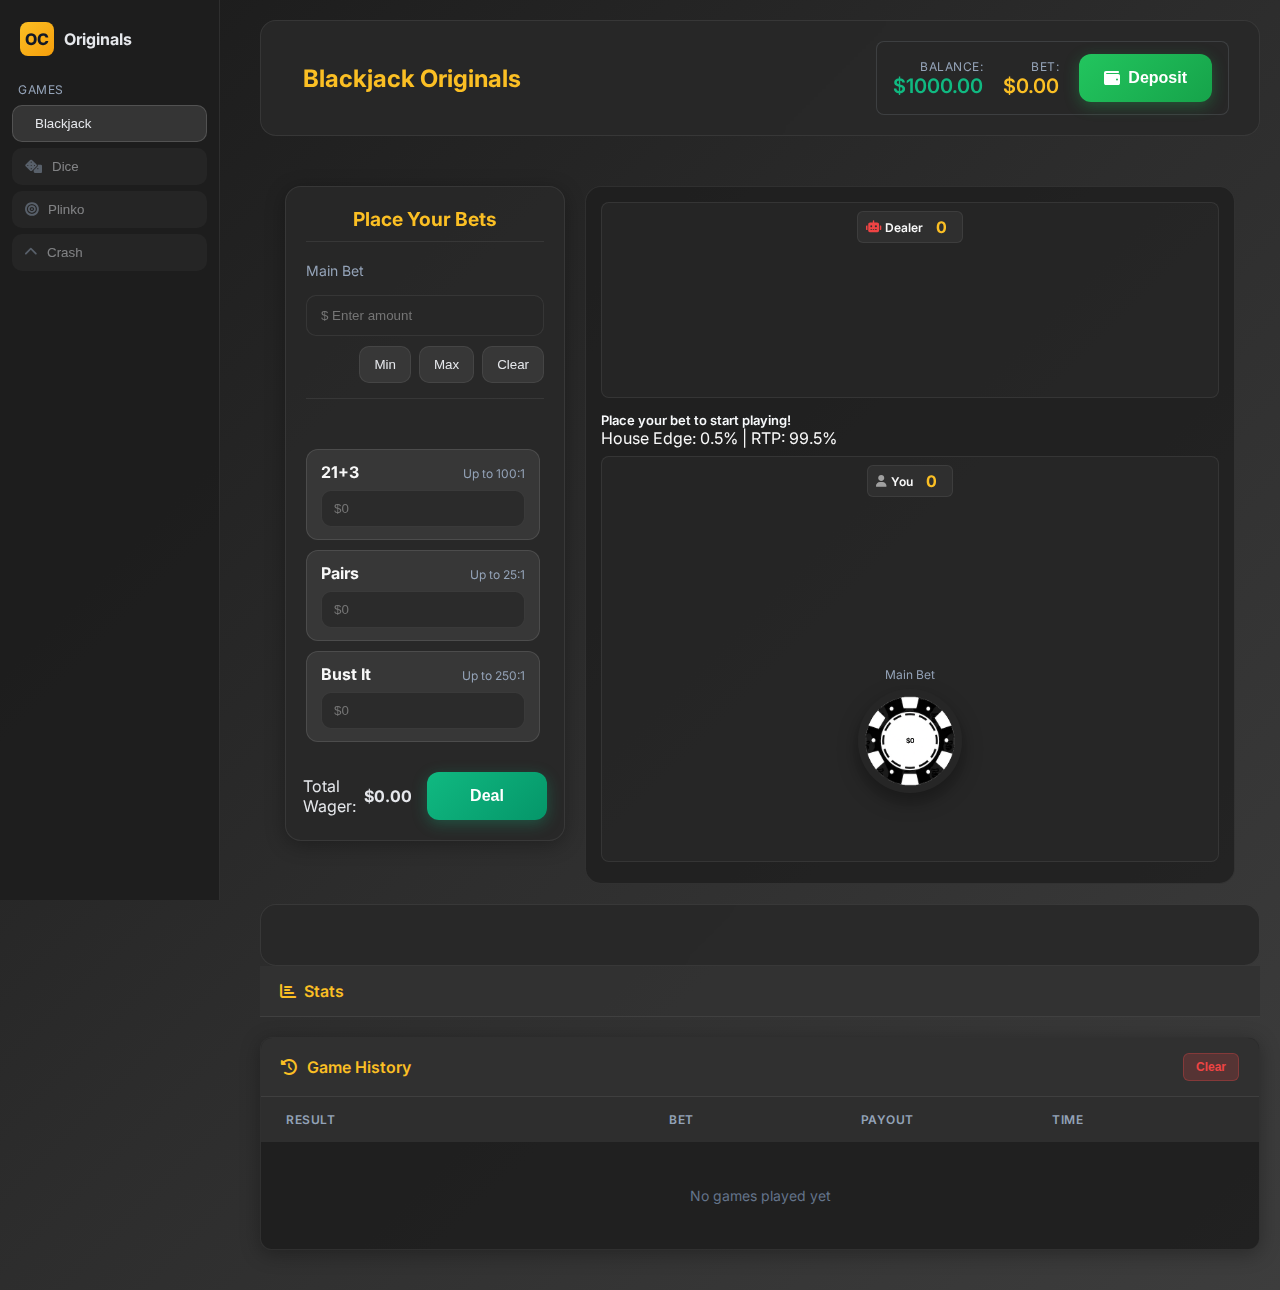
<file: index.html>
<!DOCTYPE html>
<html lang="en">
<head>
    <meta charset="UTF-8">
    <meta name="viewport" content="width=device-width, initial-scale=1.0">
    <title>Originals BlackJack Casino - 0.5% House Edge</title>
    <link rel="stylesheet" href="styles.css">
    <link href="https://fonts.googleapis.com/css2?family=Inter:wght@300;400;500;600;700&display=swap" rel="stylesheet">
    <link rel="stylesheet" href="https://cdnjs.cloudflare.com/ajax/libs/font-awesome/6.0.0/css/all.min.css">
</head>
<body>
    <!-- Left Sidebar -->
    <aside class="left-sidebar">
        <div class="sidebar-header">
            <div class="sidebar-logo">OC</div>
            <div class="sidebar-title">Originals</div>
        </div>
        <nav class="sidebar-nav">
            <div class="sidebar-section">Games</div>
            <button class="sidebar-item active">
                <i class="fas fa-cards-blank"></i>
                <span>Blackjack</span>
            </button>
            <button class="sidebar-item disabled" title="Coming soon">
                <i class="fas fa-dice"></i>
                <span>Dice</span>
            </button>
            <button class="sidebar-item disabled" title="Coming soon">
                <i class="fas fa-bullseye"></i>
                <span>Plinko</span>
            </button>
            <button class="sidebar-item disabled" title="Coming soon">
                <i class="fas fa-chevron-up"></i>
                <span>Crash</span>
            </button>
        </nav>
    </aside>
    <div class="casino-container with-sidebar">
        <!-- Header -->
        <header class="casino-header">
            <div class="logo">
                <i class="fas fa-spade-s"></i>
                <span>Blackjack Originals</span>
            </div>
            <div class="balance-display">
                <div class="balance-item">
                    <span class="balance-label">Balance:</span>
                    <span class="balance-amount" id="balance">$1000.00</span>
                    <span class="balance-flash" id="balanceFlash"></span>
                </div>
                <div class="balance-item">
                    <span class="balance-label">Bet:</span>
                    <span class="bet-amount" id="currentBet">$0.00</span>
                </div>
                <div class="balance-actions">
                    <button class="action-btn deposit-btn" id="depositBtn">
                        <i class="fas fa-wallet"></i> Deposit
                    </button>
                </div>
            </div>
        </header>

        <!-- Main Game Layout -->
        <div class="game-layout">
            <!-- Left Side - Betting Panel -->
            <div class="betting-panel">
                <h3 class="panel-title">Place Your Bets</h3>
                <div class="betting-panel-content">
                    <div class="betting-controls" id="bettingControls">
                    <div class="bet-input-row">
                        <label for="mainBetInput">Main Bet</label>
                        <div class="bet-input-wrap">
                            <input type="number" id="mainBetInput" min="1" step="1" placeholder="$ Enter amount" />
                            <div class="bet-quick">
                                <button class="quick-btn" id="betMin">Min</button>
                                <button class="quick-btn" id="betMax">Max</button>
                                <button class="quick-btn" id="clearBet">Clear</button>
                            </div>
                        </div>
                    </div>
                    <div class="sidebets">
                        <div class="sidebet-item">
                            <div class="sidebet-info">
                                <div class="sidebet-name">21+3</div>
                                <div class="sidebet-odds">Up to 100:1</div>
                            </div>
                            <input type="number" id="bet21" min="0" step="1" placeholder="$0" />
                        </div>
                        <div class="sidebet-item">
                            <div class="sidebet-info">
                                <div class="sidebet-name">Pairs</div>
                                <div class="sidebet-odds">Up to 25:1</div>
                            </div>
                            <input type="number" id="betPairs" min="0" step="1" placeholder="$0" />
                        </div>
                        <div class="sidebet-item">
                            <div class="sidebet-info">
                                <div class="sidebet-name">Bust It</div>
                                <div class="sidebet-odds">Up to 250:1</div>
                            </div>
                            <input type="number" id="betBust" min="0" step="1" placeholder="$0" />
                        </div>
                    </div>
                    <div class="bet-actions">
                        <div class="bet-summary">
                            <span>Total Wager:</span>
                            <strong id="totalWagerDisplay">$0.00</strong>
                        </div>
                        <button class="action-btn deal-btn" id="dealBtn">Deal</button>
                    </div>
                </div>
                </div>
            </div>

            <!-- Center - Game Area -->
            <main class="game-area">
                <!-- Dealer Section -->
                <section class="dealer-section">
                    <div class="dealer-info">
                        <h3><i class="fas fa-robot"></i> Dealer</h3>
                        <div class="hand-value" id="dealerValue">0</div>
                    </div>
                    <div class="cards-container" id="dealerCards">
                        <!-- Dealer cards will be added here -->
                    </div>
                </section>

                <!-- Game Status -->
                <div class="game-status" id="gameStatus">
                    <div class="status-message">Place your bet to start playing!</div>
                    <div class="house-edge-info">House Edge: 0.5% | RTP: 99.5%</div>
                </div>

                <!-- Player Section -->
                <section class="player-section">
                    <div class="player-info">
                        <h3><i class="fas fa-user"></i> You</h3>
                        <div class="hand-value" id="playerValue">0</div>
                    </div>
                    <div class="cards-container" id="playerCards">
                        <!-- Player cards will be added here -->
                    </div>
                    <!-- Main Bet Chip -->
                    <div class="main-chip-area">
                        <div class="chip-spot">
                            <div class="chip-label">Main Bet</div>
                            <div class="chip chip-main" id="chipMain"><span class="chip-amount" id="chipMainAmt">$0</span></div>
                        </div>
                        <!-- Side Bet Win Notification -->
                        <div class="sidebet-notification" id="sidebetNotification">
                            <span id="sidebetText">Perfect Pair: 25:1</span>
                        </div>
                    </div>
                </section>
            </main>
        </div>

        <!-- Controls -->
        <div class="controls-section">

            <!-- Game Controls -->
            <div class="game-controls" id="gameControls" style="display: none;">
                <button class="action-btn hit-btn" id="hitBtn">
                    <i class="fas fa-plus"></i> Hit
                </button>
                <button class="action-btn stand-btn" id="standBtn">
                    <i class="fas fa-hand-paper"></i> Stand
                </button>
                <button class="action-btn double-btn" id="doubleBtn">
                    <i class="fas fa-coins"></i> Double Down
                </button>
                <button class="action-btn split-btn" id="splitBtn">
                    <i class="fas fa-expand-arrows-alt"></i> Split
                </button>
            </div>

            <!-- New Game Button -->
            <div class="new-game-section" id="newGameSection" style="display: none;">
                <button class="action-btn new-game-btn" id="newGameBtn">
                    <i class="fas fa-redo"></i> New Game
                </button>
            </div>
        </div>

        <!-- Statistics Panel -->
        <div class="stats-panel">
            <div class="stats-toggle" id="statsToggle">
                <i class="fas fa-chart-bar"></i> Stats
            </div>
            <div class="stats-content" id="statsContent">
                <div class="stat-item">
                    <span class="stat-label">Games Played:</span>
                    <span class="stat-value" id="gamesPlayed">0</span>
                </div>
                <div class="stat-item">
                    <span class="stat-label">Games Won:</span>
                    <span class="stat-value" id="gamesWon">0</span>
                </div>
                <div class="stat-item">
                    <span class="stat-label">Win Rate:</span>
                    <span class="stat-value" id="winRate">0%</span>
                </div>
                <div class="stat-item">
                    <span class="stat-label">Total Wagered:</span>
                    <span class="stat-value" id="totalWagered">$0.00</span>
                </div>
                <div class="stat-item">
                    <span class="stat-label">Net Profit:</span>
                    <span class="stat-value" id="netProfit">$0.00</span>
                </div>
            </div>
        </div>

        <!-- Game History Panel -->
        <div class="game-history-container">
            <div class="history-header">
                <h3><i class="fas fa-history"></i> Game History</h3>
                <button class="clear-history" id="clearHistory">Clear</button>
            </div>
            <div class="history-table">
                <div class="history-header-row">
                    <div class="history-col result">Result</div>
                    <div class="history-col bet">Bet</div>
                    <div class="history-col payout">Payout</div>
                    <div class="history-col time">Time</div>
                </div>
                <div class="history-list" id="historyList">
                    <div class="history-empty">No games played yet</div>
                </div>
            </div>
        </div>
        
        <!-- Deposit Modal -->
        <div class="modal-overlay" id="depositModal" style="display: none;">
            <div class="modal">
                <div class="modal-header">
                    <h3><i class="fas fa-coins"></i> Deposit Crypto</h3>
                    <button class="modal-close" id="depositClose" aria-label="Close">
                        <i class="fas fa-times"></i>
                    </button>
                </div>
                <div class="modal-body">
                    <div class="provider-grid">
                        <div class="provider-card" data-coin="USDT">
                            <div class="provider-icon">💵</div>
                            <div class="provider-name">USDT (TRC20)</div>
                        </div>
                        <div class="provider-card" data-coin="BTC">
                            <div class="provider-icon">₿</div>
                            <div class="provider-name">Bitcoin</div>
                        </div>
                        <div class="provider-card" data-coin="ETH">
                            <div class="provider-icon">◆</div>
                            <div class="provider-name">Ethereum</div>
                        </div>
                    </div>
                    <div class="deposit-details">
                        <div class="deposit-row">
                            <label>Selected Asset</label>
                            <div id="selectedAsset">USDT (TRC20)</div>
                        </div>
                        <div class="deposit-row">
                            <label>Deposit Address</label>
                            <div class="address-row">
                                <input type="text" id="depositAddress" readonly value="TRX-TEST-ADDRESS-1234-ABCD" />
                                <button id="copyAddress" class="copy-btn"><i class="fas fa-copy"></i></button>
                            </div>
                            <div class="address-hint">Send only the selected asset to this address. Sending other assets may result in loss of funds.</div>
                        </div>
                        <div class="deposit-row">
                            <label>Simulate Credit (for testing)</label>
                            <div class="simulate-row">
                                <input type="number" id="simulateAmount" min="1" step="1" placeholder="Enter USD amount" />
                                <button id="simulateCredit" class="action-btn deal-btn">Credit Balance</button>
                            </div>
                        </div>
                    </div>
                    <div class="modal-note">To integrate a real provider (e.g., Coinbase Commerce, NowPayments, or Circle), connect their API here to credit deposits automatically.</div>
                </div>
            </div>
    </div>

    <!-- Audio Elements -->
    <audio id="shuffleSound" preload="auto"></audio>
    <audio id="cardSound" preload="auto"></audio>
    <audio id="winSound" preload="auto"></audio>
    <audio id="chipSound" preload="auto"></audio>

    <script src="blackjack.js"></script>
</body>
</html>
</file>
<file: styles.css>
/* Reset and Base Styles */
* {
    margin: 0;
    padding: 0;
    box-sizing: border-box;
}

/* Bet Chips Rail */
/* Main chip area */
.main-chip-area {
    display: flex;
    flex-direction: column;
    align-items: center;
    gap: 16px;
    margin-top: 20px;
}

.chip-spot {
    display: flex;
    flex-direction: column;
    align-items: center;
    gap: 8px;
}

.chip-label {
    font-size: 12px;
    color: #94a3b8;
    line-height: 1;
}

.chip {
    width: 104px;
    height: 104px;
    border-radius: 50%;
    display: flex;
    align-items: center;
    justify-content: center;
    color: #e5e7eb;
    font-weight: 800;
    border: none;
    box-shadow: 0 8px 20px rgba(0,0,0,0.35);
    background-image: url('blackchip.png');
    background-size: 100% 100%;
    background-position: center;
    background-repeat: no-repeat;
    padding: 0;
    text-align: center;
    position: relative;
    transition: transform 0.2s ease, box-shadow 0.2s ease;
}

/* Responsive chip sizes */
@media (max-width: 768px) {
    .chip {
        width: 90px;
        height: 90px;
    }
}

@media (max-width: 480px) {
    .chip {
        width: 80px;
        height: 80px;
    }
    
    .chip .chip-amount {
        position: absolute;
        top: 42%;
        left: 50%;
        transform: translate(-50%, -50%) scale(0.7);
        color: #000000;
        font-weight: 900;
        text-align: center;
        word-break: break-word;
        line-height: 1.1;
        max-width: 90%;
        font-size: 0.85rem;
        text-shadow: 1px 1px 3px rgba(255,255,255,0.9);
        pointer-events: none;
    }
}

.chip.inactive {
    background-image: none !important;
    background: radial-gradient(circle at 30% 30%, #111827, #0b1220) !important;
    color: #374151 !important;
    border: 8px double rgba(148,163,184,0.25) !important;
}

/* Side bet notification bar */
.sidebet-notification {
    background: linear-gradient(135deg, #10b981, #059669);
    color: white;
    padding: 12px 24px;
    border-radius: 12px;
    font-weight: 700;
    font-size: 16px;
    box-shadow: 0 6px 20px rgba(16, 185, 129, 0.3);
    transform: translateY(-10px);
    opacity: 0;
    transition: all 0.4s ease;
    min-width: 200px;
    text-align: center;
}

.sidebet-notification.show {
    transform: translateY(0);
    opacity: 1;
}

/* Chip payout animation */
.chip-float {
    position: fixed;
    width: 72px;
    height: 72px;
    border-radius: 50%;
    display: flex;
    align-items: center;
    justify-content: center;
    color: #111827;
    font-weight: 800;
    border: 6px double rgba(255,255,255,0.8);
    box-shadow: 0 10px 25px rgba(0,0,0,0.45);
    z-index: 1200;
    transition: transform 0.8s ease, opacity 0.8s ease;
}

.chip-float.black { 
    background-image: url('blackchip.png');
    background-size: cover;
    background-position: center;
    background-repeat: no-repeat;
    color: #e5e7eb; 
}
.chip-float.red { background: radial-gradient(circle at 30% 30%, #ef4444, #991b1b); color: #ffe4e6; }

/* Chip paid glow */
.chip-paid {
    box-shadow: 0 0 0 0 rgba(34,197,94,0.5), 0 0 18px rgba(34,197,94,0.35) !important;
    transition: box-shadow 0.4s ease;
}

/* Chip stack pop animation */
.chip-pop {
    position: absolute;
    width: 36px;
    height: 36px;
    border-radius: 50%;
    border: 4px double rgba(255,255,255,0.8);
    box-shadow: 0 6px 16px rgba(0,0,0,0.35);
    top: 50%; left: 50%; transform: translate(-50%, -50%);
    opacity: 0;
}
.chip-pop.black { background: radial-gradient(circle at 30% 30%, #0b0b0b, #222); }
.chip-pop.red { background: radial-gradient(circle at 30% 30%, #ef4444, #991b1b); }

@keyframes chipPop {
    0% { transform: translate(-50%, -20%) scale(0.7); opacity: 0; }
    40% { opacity: 1; }
    100% { transform: translate(-50%, -80%) scale(1.1); opacity: 0; }
}

.chip-pop.animate { animation: chipPop 500ms ease-out forwards; }

/* Balance flash */
.balance-flash {
    position: absolute;
    right: 0;
    top: 100%;
    transform: translateY(6px);
    background: rgba(16,185,129,0.15);
    color: #10b981;
    padding: 4px 8px;
    border-radius: 8px;
    font-weight: 700;
    font-size: 12px;
    opacity: 0;
    transition: opacity 0.3s ease, transform 0.3s ease;
}

.balance-flash.show {
    opacity: 1;
    transform: translateY(0);
}

/* Split hands styling */
.split-hand {
    display: inline-flex;
    flex-direction: column;
    margin: 0 15px;
    padding: 12px;
    border-radius: 12px;
    border: 2px solid transparent;
    transition: all 0.3s ease;
    gap: 8px;
    align-items: center;
}

.split-hand.active {
    border-color: #fbbf24;
    background: rgba(251, 191, 36, 0.1);
}

.split-label {
    text-align: center;
    font-size: 12px;
    color: #94a3b8;
    margin-bottom: 8px;
    font-weight: 600;
}

body {
    font-family: 'Inter', sans-serif;
    background: linear-gradient(135deg, #1a1a1a 0%, #2d2d2d 50%, #3d3d3d 100%);
    color: #f8f8f8;
    min-height: 100vh;
    overflow-x: hidden;
}

/* Casino Container */
.casino-container {
    max-width: 1400px;
    margin: 0 auto;
    padding: 20px;
    min-height: 100vh;
    display: flex;
    flex-direction: column;
}

.casino-container.with-sidebar {
    margin-left: 240px;
}

/* Left Sidebar */
.left-sidebar {
    position: fixed;
    top: 0;
    left: 0;
    width: 220px;
    height: 100vh;
    background: rgba(30, 30, 30, 0.95);
    border-right: 1px solid rgba(200, 200, 200, 0.1);
    padding: 16px 12px;
    display: flex;
    flex-direction: column;
    gap: 12px;
    z-index: 100;
}

.sidebar-header {
    display: flex;
    align-items: center;
    gap: 10px;
    padding: 6px 8px;
}

.sidebar-logo {
    width: 34px;
    height: 34px;
    border-radius: 8px;
    background: linear-gradient(135deg, #fbbf24, #f59e0b);
    color: #111827;
    display: flex;
    align-items: center;
    justify-content: center;
    font-weight: 800;
}

.sidebar-title {
    font-weight: 700;
    color: #e5e7eb;
}

.sidebar-nav {
    display: flex;
    flex-direction: column;
    gap: 6px;
}

.sidebar-section {
    color: #94a3b8;
    font-size: 12px;
    text-transform: uppercase;
    letter-spacing: 0.6px;
    margin: 8px 6px 2px;
}

.sidebar-item {
    display: flex;
    align-items: center;
    gap: 10px;
    padding: 10px 12px;
    border-radius: 10px;
    border: 1px solid transparent;
    background: rgba(60, 60, 60, 0.5);
    color: #e5e7eb;
    cursor: pointer;
    transition: all 0.2s ease;
}

.sidebar-item i { color: #94a3b8; }
.sidebar-item.active {
    background: rgba(60, 60, 60, 0.8);
    border-color: rgba(200, 200, 200, 0.2);
}
.sidebar-item.disabled { opacity: 0.5; cursor: not-allowed; }
.sidebar-item:hover:not(.disabled) { background: rgba(60, 60, 60, 0.6); }

/* Header */
.casino-header {
    display: flex;
    justify-content: space-between;
    align-items: center;
    padding: 20px 30px;
    background: rgba(40, 40, 40, 0.9);
    border-radius: 16px;
    border: 1px solid rgba(200, 200, 200, 0.1);
    backdrop-filter: blur(10px);
    margin-bottom: 30px;
}

.logo {
display: flex;
align-items: center;
gap: 12px;
font-size: 24px;
font-weight: 700;
color: #fbbf24;
}

.logo i {
font-size: 28px;
color: #ef4444;
}

.status-display {
    text-align: center;
    padding: 6px 12px;
    background: rgba(50, 50, 50, 0.9);
    border-radius: 6px;
    border: 1px solid rgba(200, 200, 200, 0.1);
    margin: 6px 0;
    min-height: 35px;
    display: flex;
    align-items: center;
    justify-content: center;
}

.status-message {
    font-size: 13px;
    font-weight: 600;
    color: #f8fafc;
}

/* Tab Navigation */
.tab-navigation {
    display: flex;
    background: rgba(55, 65, 81, 0.5);
    border-radius: 6px;
    padding: 2px;
    margin-bottom: 20px;
}

.tab-btn {
    flex: 1;
    padding: 10px 16px;
    background: transparent;
    border: none;
    color: #94a3b8;
    font-size: 14px;
    font-weight: 500;
    cursor: pointer;
    border-radius: 4px;
    transition: all 0.2s ease;
}

.tab-btn:hover {
    background: rgba(75, 85, 99, 0.3);
    color: #d1d5db;
}

.tab-btn.active {
    background: #3b82f6;
    color: white;
    box-shadow: 0 2px 4px rgba(59, 130, 246, 0.3);
}

/* Tab Content */
.tab-content {
    min-height: 300px;
}

.tab-pane {
    display: none;
    animation: fadeIn 0.3s ease;
}

.tab-pane.active {
    display: block;
}

@keyframes fadeIn {
    from {
        opacity: 0;
        transform: translateY(10px);
    }
    to {
        opacity: 1;
        transform: translateY(0);
    }
}

/* Balance Display Container */
.balance-display {
    background: rgba(40, 40, 40, 0.9);
    padding: 12px 16px;
    border-radius: 8px;
    border: 1px solid rgba(156, 163, 175, 0.2);
    display: flex;
    align-items: center;
    gap: 20px;
    flex-wrap: wrap;
}

.balance-item {
    display: flex;
    flex-direction: column;
    align-items: flex-end;
}

.balance-label {
    font-size: 12px;
    color: #94a3b8;
    text-transform: uppercase;
    letter-spacing: 0.5px;
}

.balance-amount, .bet-amount {
    font-size: 20px;
    font-weight: 600;
    color: #10b981;
}

.bet-amount {
    color: #fbbf24;
}

/* Game Layout */
.game-layout {
    display: grid;
    grid-template-columns: 280px 1fr;
    gap: 20px;
    margin: 20px 0;
    max-width: 1800px;
    margin-left: auto;
    margin-right: auto;
    align-items: start;
    width: 95%;
}

.game-layout.betting-panel-content {
    flex: 1;
    display: flex;
    flex-direction: column;
    min-height: 0;
}

.betting-panel-content::-webkit-scrollbar {
    width: 6px;
}

.betting-panel-content::-webkit-scrollbar-track {
    background: transparent;
    border-radius: 3px;
}

.betting-panel-content::-webkit-scrollbar-thumb {
    background-color: rgba(200, 200, 200, 0.3);
    border-radius: 3px;
}

.sidebets {
    display: flex;
    flex-direction: column;
    gap: 10px;
    margin: 10px 0;
    padding-right: 4px;
}

/* Betting Panel */
.betting-panel {
    background: rgba(40, 40, 40, 0.95);
    border-radius: 16px;
    padding: 20px;
    border: 1px solid rgba(200, 200, 200, 0.1);
    position: sticky;
    top: 20px;
    width: 280px;
    display: flex;
    flex-direction: column;
    box-shadow: 0 4px 20px rgba(0, 0, 0, 0.3);
}

.betting-panel .panel-title {
    color: #fbbf24;
    margin-bottom: 20px;
    font-size: 1.2rem;
    text-align: center;
    padding-bottom: 10px;
    border-bottom: 1px solid rgba(200, 200, 200, 0.1);
}

/* Game Area */
.game-area {
    flex: 1;
    display: flex;
    flex-direction: column;
    gap: 8px;
    padding: 15px;
    background: rgba(30, 30, 30, 0.8);
    border-radius: 16px;
    border: 1px solid rgba(200, 200, 200, 0.1);
    min-height: 500px;
    max-height: calc(100vh - 180px);
    width: 100%;
    overflow-y: auto;
    position: relative;
}

/* Dealer and Player Sections */
.dealer-section, .player-section {
    display: flex;
    flex-direction: column;
    align-items: center;
    gap: 6px;
    background: rgba(40, 40, 40, 0.8);
    border-radius: 8px;
    border: 1px solid rgba(200, 200, 200, 0.1);
    padding: 8px;
    margin-bottom: 6px;
    min-height: 160px;
}

.dealer-info, .player-info {
    display: flex;
    align-items: center;
    gap: 6px;
    padding: 4px 8px;
    background: rgba(50, 50, 50, 0.8);
    border-radius: 6px;
    border: 1px solid rgba(200, 200, 200, 0.1);
    min-height: 32px;
}

.dealer-info h3, .player-info h3 {
    font-size: 12px;
    font-weight: 600;
    display: flex;
    align-items: center;
    gap: 4px;
    margin: 0;
}

.dealer-info i {
    color: #ef4444;
}

.player-info i {
    color: #a0a0a0;
}

.hand-value {
    font-size: 16px;
    font-weight: 700;
    color: #fbbf24;
    min-width: 25px;
    text-align: center;
}

/* Cards Container */
.cards-container {
    display: flex;
    gap: 15px;
    min-height: 140px;
    padding: 12px 0;
    flex-wrap: wrap;
    justify-content: center;
    align-items: flex-start;
}

/* Card Styles */
.card {
    width: 75px;
    height: 105px;
    background: #fff;
    border-radius: 6px;
    display: flex;
    flex-direction: column;
    justify-content: space-between;
    padding: 4px;
    box-shadow: 0 4px 15px rgba(0, 0, 0, 0.3);
    position: relative;
    transition: all 0.3s ease;
    border: 1px solid rgba(148, 163, 184, 0.2);
}

.card:hover {
    transform: translateY(-5px);
    box-shadow: 0 12px 35px rgba(0, 0, 0, 0.4);
}

.card.red {
    color: #dc2626;
}

.card.black {
    color: #1f2937;
}

.card-top, .card-bottom {
    display: flex;
    flex-direction: column;
    align-items: center;
    font-weight: 600;
}

.card-bottom {
    transform: rotate(180deg);
}

.card-rank {
    font-size: 12px;
    line-height: 1;
}

.card-suit {
    font-size: 10px;
    line-height: 1;
}

.card-center {
    display: flex;
    align-items: center;
    justify-content: center;
    font-size: 16px;
    flex: 1;
}

.card-back {
    background: linear-gradient(135deg, #1e293b, #334155);
    color: #fbbf24;
    display: flex;
    align-items: center;
    justify-content: center;
    font-size: 14px;
}

/* Controls Section */
.controls-section {
    padding: 30px;
    background: rgba(40, 40, 40, 0.9);
    border-radius: 16px;
    border: 1px solid rgba(200, 200, 200, 0.1);
    backdrop-filter: blur(10px);
}

/* Betting Controls */
.betting-controls {
    display: flex;
    flex-direction: column;
    gap: 20px;
}

.bet-buttons {
    display: flex;
    gap: 12px;
    justify-content: center;
    flex-wrap: wrap;
}

.bet-btn {
    padding: 12px 20px;
    background: linear-gradient(135deg, #fbbf24, #f59e0b);
    color: #1f2937;
    border: none;
    border-radius: 10px;
    font-weight: 600;
    font-size: 14px;
    cursor: pointer;
    transition: all 0.3s ease;
    box-shadow: 0 4px 15px rgba(251, 191, 36, 0.3);
}

.bet-btn:hover {
    transform: translateY(-2px);
    box-shadow: 0 6px 20px rgba(251, 191, 36, 0.4);
}

.bet-btn:active {
    transform: translateY(0);
}

.max-bet {
    background: linear-gradient(135deg, #ef4444, #dc2626);
    color: white;
    box-shadow: 0 4px 15px rgba(239, 68, 68, 0.3);
}

.max-bet:hover {
    box-shadow: 0 6px 20px rgba(239, 68, 68, 0.4);
}

.bet-actions {
    display: flex;
    gap: 15px;
    justify-content: center;
}

/* New betting input styles */
.bet-input-row {
    display: flex;
    flex-direction: column;
    gap: 8px;
    margin-bottom: 20px;
    padding-bottom: 15px;
    border-bottom: 1px solid rgba(200, 200, 200, 0.1);
}

.bet-input-row label {
    display: block;
    margin-bottom: 8px;
    font-size: 14px;
    color: #94a3b8;
}

.bet-input-wrap {
    display: flex;
    flex-direction: column;
    gap: 10px;
}

#mainBetInput {
    width: 100%;
    background: rgba(40, 40, 40, 0.8);
    border: 1px solid rgba(200, 200, 200, 0.1);
    color: #e5e7eb;
    padding: 12px 14px;
    border-radius: 10px;
}

.bet-quick { 
    display: flex; 
    gap: 8px; 
    justify-content: flex-end;
}

.quick-btn {
    padding: 10px 14px;
    background: rgba(60, 60, 60, 0.8);
    border: 1px solid rgba(200, 200, 200, 0.1);
    border-radius: 10px;
    color: #e5e7eb;
    cursor: pointer;
}

.sidebets {
    display: flex;
    flex-direction: column;
    gap: 10px;
    margin: 10px 0;
}

.sidebet-item {
    background: rgba(60, 60, 60, 0.8);
    border: 1px solid rgba(200, 200, 200, 0.15);
    border-radius: 12px;
    padding: 12px 14px;
    display: flex;
    flex-direction: column;
    gap: 8px;
    width: 100%;
    transition: all 0.2s ease;
}

.sidebet-item:hover {
    background: rgba(70, 70, 70, 0.9);
    border-color: rgba(200, 200, 200, 0.2);
}

.sidebet-info { display: flex; justify-content: space-between; align-items: baseline; }

.sidebet-name { font-weight: 700; }

.sidebet-odds { font-size: 12px; color: #94a3b8; }

.sidebet-item input {
    background: rgba(40, 40, 40, 0.8);
    border: 1px solid rgba(200, 200, 200, 0.1);
    color: #e5e7eb;
    padding: 10px 12px;
    border-radius: 10px;
}

.bet-summary { display: flex; align-items: center; gap: 8px; color: #e5e7eb; }

.balance-actions {
    display: flex;
    align-items: center;
}

.deposit-btn {
    background: linear-gradient(135deg, #22c55e, #16a34a);
    color: white;
    box-shadow: 0 4px 15px rgba(34, 197, 94, 0.3);
}

/* Action Buttons */
.action-btn {
    padding: 15px 25px;
    border: none;
    border-radius: 12px;
    font-weight: 600;
    font-size: 16px;
    cursor: pointer;
    transition: all 0.3s ease;
    display: flex;
    align-items: center;
    gap: 8px;
    min-width: 120px;
    justify-content: center;
}

.clear-bet {
    background: linear-gradient(135deg, #6b7280, #4b5563);
    color: white;
    box-shadow: 0 4px 15px rgba(107, 114, 128, 0.3);
}

.deal-btn {
    background: linear-gradient(135deg, #10b981, #059669);
    color: white;
    box-shadow: 0 4px 15px rgba(16, 185, 129, 0.3);
}

.hit-btn {
    background: linear-gradient(135deg, #3b82f6, #2563eb);
    color: white;
    box-shadow: 0 4px 15px rgba(59, 130, 246, 0.3);
}

.stand-btn {
    background: linear-gradient(135deg, #ef4444, #dc2626);
    color: white;
    box-shadow: 0 4px 15px rgba(239, 68, 68, 0.3);
}

.double-btn {
    background: linear-gradient(135deg, #8b5cf6, #7c3aed);
    color: white;
    box-shadow: 0 4px 15px rgba(139, 92, 246, 0.3);
}

.surrender-btn {
    background: linear-gradient(135deg, #f59e0b, #d97706);
    color: white;
    box-shadow: 0 4px 15px rgba(245, 158, 11, 0.3);
}

.new-game-btn {
    background: linear-gradient(135deg, #10b981, #059669);
    color: white;
    box-shadow: 0 4px 15px rgba(16, 185, 129, 0.3);
    font-size: 18px;
    padding: 18px 35px;
}

.action-btn:hover {
    transform: translateY(-2px);
    box-shadow: 0 6px 20px rgba(0, 0, 0, 0.3);
}

.action-btn:active {
    transform: translateY(0);
}

.action-btn:disabled {
    opacity: 0.5;
    cursor: not-allowed;
    transform: none;
}

/* Game Controls within bet-actions container */
.bet-actions .game-controls {
    margin-top: 15px;
    padding-top: 15px;
    border-top: 1px solid rgba(255, 255, 255, 0.1);
    width: 100%;
    justify-content: center;
    gap: 10px;
    flex-wrap: wrap;
    display: none; /* Hidden by default */
    background: rgba(255, 255, 255, 0.05) !important;
    border-radius: 8px !important;
    padding: 15px !important;
    position: relative;
    z-index: 10;
}

.bet-actions .game-controls.show {
    display: flex !important;
    background: rgba(255, 255, 255, 0.08) !important;
    border: 1px solid rgba(255, 255, 255, 0.15) !important;
    visibility: visible !important;
    opacity: 1 !important;
}

.bet-actions .game-controls .action-btn {
    min-width: 100px;
    padding: 12px 18px;
    font-size: 14px;
    font-weight: 600;
    background: rgba(255, 255, 255, 0.15) !important;
    border: 2px solid rgba(255, 255, 255, 0.25) !important;
    color: white !important;
    z-index: 100 !important;
    position: relative;
    cursor: pointer;
    transition: all 0.2s ease;
    text-shadow: 0 1px 2px rgba(0, 0, 0, 0.5);
    box-shadow: 0 2px 8px rgba(0, 0, 0, 0.3);
    visibility: visible !important;
    opacity: 1 !important;
}

.bet-actions .game-controls .action-btn:hover {
    background: rgba(255, 255, 255, 0.25) !important;
    border-color: rgba(255, 255, 255, 0.4) !important;
    transform: translateY(-1px);
    box-shadow: 0 4px 12px rgba(0, 0, 0, 0.4);
}

.bet-actions .game-controls .action-btn:active {
    transform: translateY(0);
    box-shadow: 0 2px 8px rgba(0, 0, 0, 0.3);
}

/* DIRECT GAME CONTROLS - HIGHLY VISIBLE */
.game-controls-direct {
    display: none;
    justify-content: center;
    gap: 10px;
    flex-wrap: wrap;
    margin: 8px 0;
    padding: 12px;
    background: rgba(50, 50, 50, 0.95) !important;
    border: 2px solid rgba(255, 255, 255, 0.4) !important;
    border-radius: 10px !important;
    box-shadow: 0 4px 20px rgba(0, 0, 0, 0.6) !important;
    position: sticky;
    bottom: 0;
    z-index: 1000;
}

.game-controls-direct.show {
    display: flex !important;
    position: sticky !important;
    bottom: 0 !important;
    z-index: 1000 !important;
    visibility: visible !important;
    opacity: 1 !important;
}

.game-controls-direct .action-btn {
    min-width: 90px !important;
    padding: 10px 15px !important;
    font-size: 14px !important;
    font-weight: bold !important;
    color: white !important;
    cursor: pointer !important;
    border-radius: 8px !important;
    transition: all 0.3s ease !important;
    text-shadow: 0 2px 4px rgba(0, 0, 0, 0.8) !important;
    box-shadow: 0 3px 10px rgba(0, 0, 0, 0.6) !important;
    border: 2px solid rgba(255, 255, 255, 0.8) !important;
    display: inline-flex !important;
    visibility: visible !important;
    opacity: 1 !important;
}

.game-controls-direct .action-btn.hit-btn {
    background: linear-gradient(135deg, #3b82f6, #1d4ed8) !important;
    border: 2px solid #2563eb !important;
    box-shadow: 0 3px 10px rgba(59, 130, 246, 0.6) !important;
}

.game-controls-direct .action-btn.stand-btn {
    background: linear-gradient(135deg, #ef4444, #dc2626) !important;
    border: 2px solid #b91c1c !important;
    box-shadow: 0 3px 10px rgba(239, 68, 68, 0.6) !important;
}

.game-controls-direct .action-btn.double-btn {
    background: linear-gradient(135deg, #8b5cf6, #7c3aed) !important;
    border: 2px solid #6d28d9 !important;
    box-shadow: 0 3px 10px rgba(139, 92, 246, 0.6) !important;
}

.game-controls-direct .action-btn.split-btn {
    background: linear-gradient(135deg, #f59e0b, #d97706) !important;
    border: 2px solid #b45309 !important;
    box-shadow: 0 3px 10px rgba(245, 158, 11, 0.6) !important;
}

.game-controls-direct .action-btn.new-game-btn:disabled {
    background: linear-gradient(135deg, #6b7280, #4b5563) !important;
    border: 2px solid #374151 !important;
    box-shadow: 0 3px 10px rgba(107, 114, 128, 0.3) !important;
    opacity: 0.6 !important;
    cursor: not-allowed !important;
    transform: none !important;
}

.game-controls-direct .action-btn:hover {
    transform: translateY(-1px) !important;
    box-shadow: 0 4px 15px rgba(0, 0, 0, 0.8) !important;
}

/* FORCE BUTTON VISIBILITY - HIGHEST SPECIFICITY */
.betting-panel .bet-actions .game-controls.show {
    display: flex !important;
    visibility: visible !important;
    opacity: 1 !important;
    position: relative !important;
    z-index: 1000 !important;
    background: rgba(0, 0, 0, 0.8) !important;
    border: 2px solid rgba(255, 255, 255, 0.5) !important;
    border-radius: 10px !important;
    padding: 20px !important;
    margin: 15px 0 !important;
    width: 100% !important;
    box-shadow: 0 4px 20px rgba(0, 0, 0, 0.8) !important;
}

.betting-panel .bet-actions .game-controls.show .action-btn {
    display: inline-flex !important;
    visibility: visible !important;
    opacity: 1 !important;
    position: relative !important;
    z-index: 1001 !important;
    min-width: 120px !important;
    padding: 15px 25px !important;
    margin: 5px !important;
    font-size: 16px !important;
    font-weight: bold !important;
    color: white !important;
    cursor: pointer !important;
    border-radius: 8px !important;
    transition: all 0.3s ease !important;
    text-shadow: 0 2px 4px rgba(0, 0, 0, 0.8) !important;
    box-shadow: 0 4px 15px rgba(0, 0, 0, 0.6) !important;
}

/* Individual button colors */
.betting-panel .bet-actions .game-controls.show .action-btn.hit-btn {
    background: linear-gradient(135deg, #3b82f6, #1d4ed8) !important;
    border: 2px solid #2563eb !important;
    box-shadow: 0 4px 15px rgba(59, 130, 246, 0.6) !important;
}

.betting-panel .bet-actions .game-controls.show .action-btn.stand-btn {
    background: linear-gradient(135deg, #ef4444, #dc2626) !important;
    border: 2px solid #b91c1c !important;
    box-shadow: 0 4px 15px rgba(239, 68, 68, 0.6) !important;
}

.betting-panel .bet-actions .game-controls.show .action-btn.double-btn {
    background: linear-gradient(135deg, #8b5cf6, #7c3aed) !important;
    border: 2px solid #6d28d9 !important;
    box-shadow: 0 4px 15px rgba(139, 92, 246, 0.6) !important;
}

.betting-panel .bet-actions .game-controls.show .action-btn.split-btn {
    background: linear-gradient(135deg, #f59e0b, #d97706) !important;
    border: 2px solid #b45309 !important;
    box-shadow: 0 4px 15px rgba(245, 158, 11, 0.6) !important;
}

/* Hover effects */
.betting-panel .bet-actions .game-controls.show .action-btn:hover {
    transform: translateY(-2px) !important;
    box-shadow: 0 6px 20px rgba(0, 0, 0, 0.8) !important;
}

/* Disabled state */
.betting-panel .bet-actions .game-controls.show .action-btn:disabled {
    opacity: 0.6 !important;
    cursor: not-allowed !important;
    transform: none !important;
}

/* Force visibility for debugging */
.bet-actions .game-controls.show .action-btn {
    background: rgba(59, 130, 246, 0.9) !important; /* Blue background for visibility */
    border: 2px solid rgba(59, 130, 246, 0.8) !important;
    color: white !important;
    box-shadow: 0 4px 12px rgba(59, 130, 246, 0.5) !important;
}

.bet-actions .game-controls.show .action-btn.hit-btn {
    background: rgba(59, 130, 246, 0.9) !important;
}

.bet-actions .game-controls.show .action-btn.stand-btn {
    background: rgba(239, 68, 68, 0.9) !important;
    border-color: rgba(239, 68, 68, 0.8) !important;
    box-shadow: 0 4px 12px rgba(239, 68, 68, 0.5) !important;
}

.bet-actions .game-controls.show .action-btn.double-btn {
    background: rgba(139, 92, 246, 0.9) !important;
    border-color: rgba(139, 92, 246, 0.8) !important;
    box-shadow: 0 4px 12px rgba(139, 92, 246, 0.5) !important;
}

.bet-actions .game-controls.show .action-btn.split-btn {
    background: rgba(245, 158, 11, 0.9) !important;
    border-color: rgba(245, 158, 11, 0.8) !important;
    box-shadow: 0 4px 12px rgba(245, 158, 11, 0.5) !important;
}

.new-game-section {
    display: flex;
    justify-content: center;
    margin-top: 20px;
}

/* Statistics Panel */
.chip .chip-amount {
    position: absolute;
    top: 50%;
    left: 50%;
    transform: translate(-50%, -50%) scale(0.7);
    color: #000;
    font-weight: bold;
    text-shadow: 1px 1px 0 rgba(255, 255, 255, 0.8);
    font-size: 0.6rem;
    white-space: nowrap;
    overflow: hidden;
    text-overflow: ellipsis;
    max-width: 90%;
    line-height: 1.2;
    transform-origin: center;
}

.stats-toggle {
    padding: 15px 20px;
    background: rgba(50, 50, 50, 0.9);
    cursor: pointer;
    display: flex;
    align-items: center;
    gap: 8px;
    font-weight: 600;
    color: #fbbf24;
    transition: all 0.3s ease;
    border-bottom: 1px solid rgba(200, 200, 200, 0.1);
}

.stats-toggle:hover {
    background: rgba(60, 60, 60, 0.9);
}

.stats-content {
    max-height: 0;
    overflow: hidden;
    transition: max-height 0.3s ease;
    padding: 0 20px;
}

.stats-content.open {
    max-height: 300px;
    padding: 20px;
}

/* Game History Panel */
.history-panel {
    position: fixed;
    bottom: 20px;
    right: 20px;
    width: 300px;
    background: rgba(30, 30, 30, 0.95);
    border-radius: 16px;
    border: 1px solid rgba(200, 200, 200, 0.1);
    backdrop-filter: blur(10px);
    z-index: 90;
    overflow: hidden;
    box-shadow: 0 10px 25px rgba(0, 0, 0, 0.2);
    transition: all 0.3s ease;
}

.history-header {
    padding: 15px 20px;
    background: rgba(50, 50, 50, 0.9);
    display: flex;
    justify-content: space-between;
    align-items: center;
    border-bottom: 1px solid rgba(148, 163, 184, 0.1);
}

.history-header h3 {
    margin: 0;
    font-size: 14px;
    font-weight: 600;
    color: #fbbf24;
    display: flex;
    align-items: center;
    gap: 8px;
}

.clear-history {
    background: none;
    border: 1px solid rgba(251, 191, 36, 0.3);
    color: #fbbf24;
    padding: 4px 12px;
    border-radius: 12px;
    font-size: 12px;
    cursor: pointer;
    transition: all 0.2s ease;
}

.clear-history:hover {
    background: rgba(251, 191, 36, 0.1);
    border-color: rgba(251, 191, 36, 0.5);
}

.history-list {
    max-height: 200px;
    overflow-y: auto;
    padding: 15px;
}

.history-item {
    display: flex;
    justify-content: space-between;
    padding: 10px 12px;
    margin-bottom: 8px;
    border-radius: 8px;
    background: rgba(255, 255, 255, 0.05);
    transition: all 0.2s ease;
    font-size: 13px;
}

.history-item:last-child {
    margin-bottom: 0;
}

.history-item.win {
    border-left: 3px solid #10b981;
}

.history-item.loss {
    border-left: 3px solid #ef4444;
}

.history-item.push {
    border-left: 3px solid #fbbf24;
}

.history-amount {
    font-weight: 600;
}

.history-amount.win {
    color: #10b981;
}

.history-amount.loss {
    color: #ef4444;
}

.history-amount.push {
    color: #fbbf24;
}

.history-empty {
    text-align: center;
    color: #94a3b8;
    font-size: 13px;
    padding: 15px 0;
}

.stat-item {
    display: flex;
    justify-content: space-between;
    align-items: center;
    padding: 10px 0;
    border-bottom: 1px solid rgba(200, 200, 200, 0.1);
    color: #e5e7eb;
}

.stat-item:last-child {
    border-bottom: none;
}

.stat-label {
    font-size: 14px;
    color: #94a3b8;
}

.stat-value {
    font-weight: 600;
    color: #f8fafc;
}

/* Animations */
@keyframes cardDeal {
    from {
        transform: translateX(-100px) rotate(-10deg);
        opacity: 0;
    }
    to {
        transform: translateX(0) rotate(0deg);
        opacity: 1;
    }
}

.card-deal {
    animation: cardDeal 0.5s ease-out;
}


@keyframes chipStack {
    0% {
        transform: scale(0.8);
        opacity: 0;
    }
    50% {
        transform: scale(1.1);
    }
    100% {
        transform: scale(1);
        opacity: 1;
    }
}

.chip-animation {
    animation: chipStack 0.3s ease-out;
}

/* Responsive Design */
@media (max-width: 992px) {
    .game-layout {
        grid-template-columns: 1fr;
    }
    
    .betting-panel {
        position: static;
        margin-bottom: 20px;
    }
}

@media (max-width: 768px) {
    .casino-container {
        padding: 10px;
    }
    
    .casino-header {
        flex-direction: column;
        gap: 15px;
        padding: 15px 20px;
    }
    
    .balance-display {
        gap: 20px;
    }
    
    .bet-buttons {
        gap: 8px;
    }
    
    .bet-btn {
        padding: 10px 15px;
        font-size: 12px;
    }
    
    .game-controls {
        gap: 10px;
    }
    
    .action-btn {
        padding: 12px 18px;
        font-size: 14px;
        min-width: 100px;
    }
    
    .cards-container {
        gap: 10px;
    }
    
    .card {
        width: 85px;
        height: 120px;
    }
    
    .stats-panel {
        position: relative;
        right: auto;
        top: auto;
        background: rgba(40, 40, 40, 0.9);
        border: 1px solid rgba(200, 200, 200, 0.1);
        border-radius: 16px;
        overflow: hidden;
        transform: none;
        margin-top: 20px;
    }

    .left-sidebar { position: static; width: auto; height: auto; border-right: 0; padding: 10px; }
    .casino-container.with-sidebar { margin-left: 0; }
    .sidebets { grid-template-columns: 1fr; }
}

/* Win/Loss Animations */
@keyframes winPulse {
    0%, 100% { transform: scale(1); }
    50% { transform: scale(1.05); }
}

@keyframes lossPulse {
    0%, 100% { transform: scale(1); }
    50% { transform: scale(0.95); }
}

.win-animation {
    animation: winPulse 0.6s ease-in-out;
    background: rgba(16, 185, 129, 0.1) !important;
    border-color: rgba(16, 185, 129, 0.3) !important;
}

.loss-animation {
    animation: lossPulse 0.6s ease-in-out;
    background: rgba(239, 68, 68, 0.1) !important;
    border-color: rgba(239, 68, 68, 0.3) !important;
}

/* Modal Styles */
.modal-overlay {
    position: fixed;
    inset: 0;
    background: rgba(0,0,0,0.6);
    display: flex;
    align-items: center;
    justify-content: center;
    z-index: 1000;
}

.modal {
    width: 540px;
    max-width: 94vw;
    background: rgba(40, 40, 40, 0.95);
    border: 1px solid rgba(200, 200, 200, 0.1);
    border-radius: 16px;
    overflow: hidden;
}

.modal-header {
    display: flex;
    justify-content: space-between;
    align-items: center;
    padding: 16px 20px;
    background: rgba(50, 50, 50, 0.9);
}

.modal-header h3 {
    display: flex;
    gap: 8px;
    align-items: center;
}

.modal-close {
    background: transparent;
    border: none;
    color: #94a3b8;
    cursor: pointer;
    font-size: 18px;
}

.modal-body {
    padding: 18px 20px 22px;
}

.provider-grid {
    display: grid;
    grid-template-columns: repeat(3, 1fr);
    gap: 12px;
}

.provider-card {
    background: rgba(50, 50, 50, 0.8);
    border: 1px solid rgba(200, 200, 200, 0.1);
    border-radius: 12px;
    padding: 14px;
    text-align: center;
    cursor: pointer;
    transition: all 0.2s ease;
}

.provider-card:hover, .provider-card.active {
    border-color: #22c55e;
    box-shadow: 0 6px 18px rgba(34, 197, 94, 0.2);
}

.provider-icon {
    font-size: 26px;
}

.provider-name {
    margin-top: 6px;
    color: #e5e7eb;
    font-weight: 600;
}

.deposit-details {
    margin-top: 16px;
    display: flex;
    flex-direction: column;
    gap: 12px;
}

.deposit-row label {
    font-size: 12px;
    color: #94a3b8;
    text-transform: uppercase;
    letter-spacing: 0.6px;
}

.address-row {
    margin-top: 6px;
    display: flex;
    gap: 8px;
}

#depositAddress {
    flex: 1;
    background: rgba(40, 40, 40, 0.8);
    border: 1px solid rgba(200, 200, 200, 0.1);
    color: #e5e7eb;
    padding: 10px 12px;
    border-radius: 10px;
}

.copy-btn {
    background: rgba(60, 60, 60, 0.8);
    border: 1px solid rgba(200, 200, 200, 0.1);
    color: #f8fafc;
    padding: 10px 12px;
    border-radius: 10px;
    cursor: pointer;
}

.address-hint {
    margin-top: 6px;
    font-size: 12px;
    color: #94a3b8;
}

.simulate-row {
    margin-top: 6px;
    display: flex;
    gap: 8px;
}

#simulateAmount {
    flex: 1;
    background: rgba(40, 40, 40, 0.8);
    border: 1px solid rgba(200, 200, 200, 0.1);
    color: #e5e7eb;
    padding: 10px 12px;
    border-radius: 10px;
}

.modal-note {
    margin-top: 14px;
    font-size: 12px;
    color: #94a3b8;
}

/* Game History Styles */
.game-history-container {
    background: rgba(30, 30, 30, 0.9);
    border-radius: 12px;
    margin: 20px auto;
    width: 100%;
    max-width: 100%;
    overflow: hidden;
    box-shadow: 0 4px 20px rgba(0, 0, 0, 0.3);
    border: 1px solid rgba(200, 200, 200, 0.1);
}

.history-header {
    display: flex;
    justify-content: space-between;
    align-items: center;
    padding: 15px 20px;
    background: rgba(50, 50, 50, 0.9);
    border-bottom: 1px solid rgba(200, 200, 200, 0.1);
}

.history-header h3 {
    margin: 0;
    font-size: 16px;
    font-weight: 600;
    color: #fbbf24;
    display: flex;
    align-items: center;
    gap: 10px;
}

.clear-history {
    background: rgba(239, 68, 68, 0.2);
    border: 1px solid rgba(239, 68, 68, 0.3);
    color: #ef4444;
    padding: 6px 12px;
    border-radius: 6px;
    font-size: 12px;
    font-weight: 600;
    cursor: pointer;
    transition: all 0.2s ease;
}

.clear-history:hover {
    background: rgba(239, 68, 68, 0.3);
    border-color: #ef4444;
}

.history-table {
    width: 100%;
    color: #e2e8f0;
}

.history-header-row {
    display: grid;
    grid-template-columns: 2fr 1fr 1fr 1fr;
    background: rgba(50, 50, 50, 0.8);
    padding: 10px 20px;
    font-size: 12px;
    font-weight: 600;
    color: #94a3b8;
    text-transform: uppercase;
    letter-spacing: 0.5px;
}

.history-col {
    padding: 5px;
}

.history-list {
    max-height: 300px;
    overflow-y: auto;
}

.history-item {
    display: grid;
    grid-template-columns: 2fr 1fr 1fr 1fr;
    padding: 12px 20px;
    border-bottom: 1px solid rgba(148, 163, 184, 0.1);
    font-size: 14px;
    align-items: center;
    transition: background 0.2s ease;
}

.history-item:last-child {
    border-bottom: none;
}

.history-item:hover {
    background: rgba(255, 255, 255, 0.05);
}

.history-item.win {
    border-left: 3px solid #10b981;
}

.history-item.loss {
    border-left: 3px solid #ef4444;
}

.history-item.push {
    border-left: 3px solid #fbbf24;
}

.history-amount {
    font-weight: 600;
}

.history-amount.win {
    color: #10b981;
}

.history-amount.loss {
    color: #ef4444;
}

.history-amount.push {
    color: #fbbf24;
}

.history-payout {
    font-family: 'Courier New', monospace;
    font-weight: 600;
}

.history-time {
    color: #94a3b8;
    font-size: 13px;
}

.history-empty {
    text-align: center;
    padding: 30px;
    color: #64748b;
    font-size: 14px;
}

/* Responsive adjustments */
@media (max-width: 768px) {
    .history-header-row,
    .history-item {
        grid-template-columns: 1.5fr 1fr 1fr 1fr;
        padding: 10px 15px;
    }
    
    .history-header h3 {
        font-size: 15px;
    }
    
    .history-item {
        font-size: 13px;
    }
    
    .history-time {
        font-size: 12px;
    }
}
</file>
